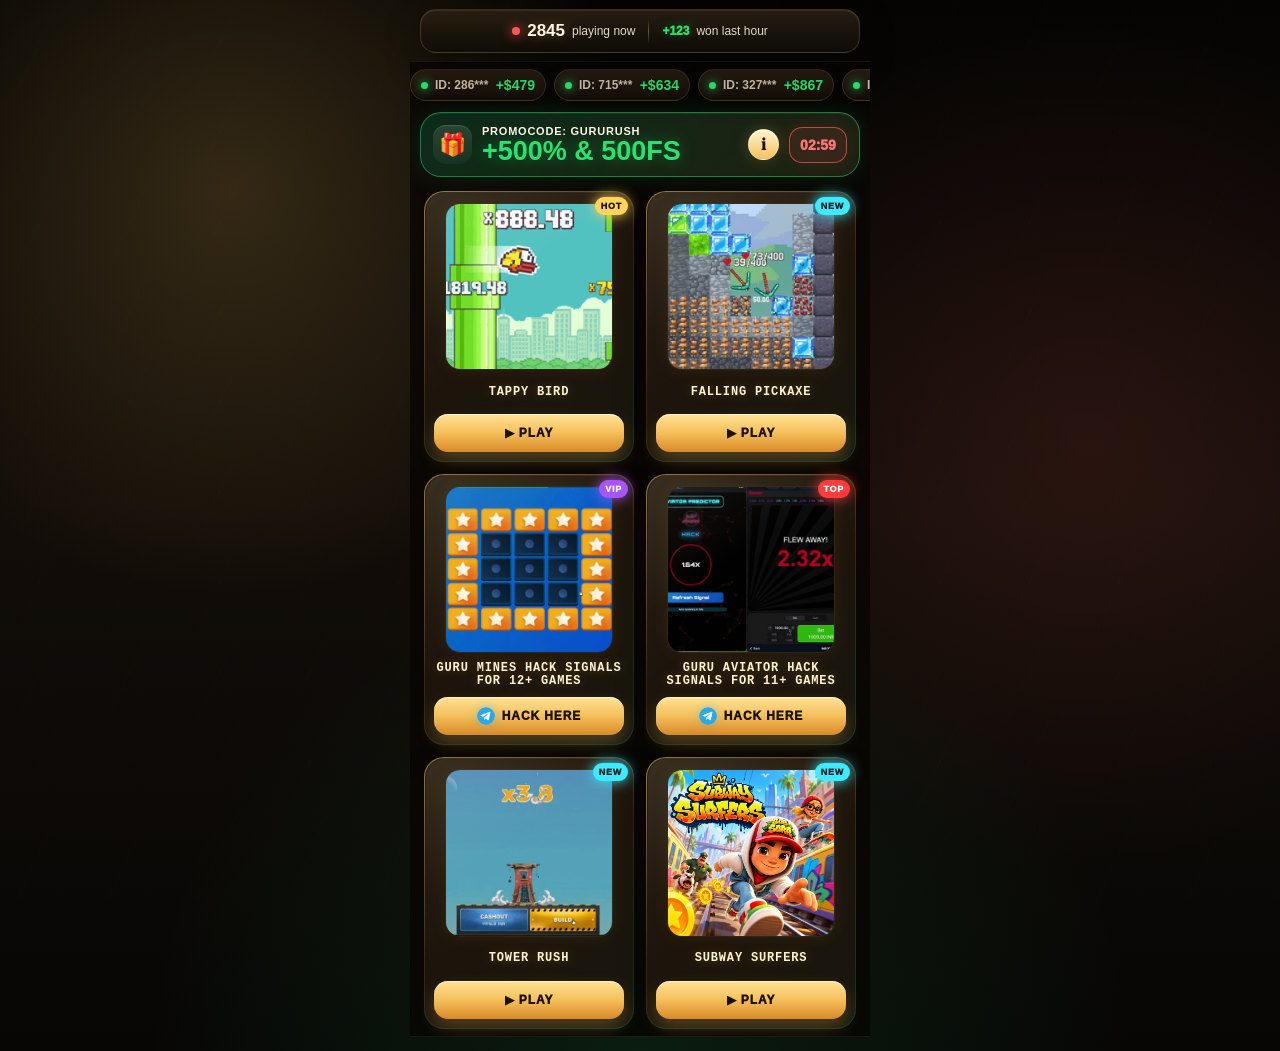
<file: index.html>
<!doctype html>
<html lang="en">
<head>
  <meta charset="UTF-8" />
  <meta name="viewport" content="width=device-width, initial-scale=1.0" />
  <title>GURU GAME</title>
  <link rel="stylesheet" href="styles.css" />
</head>
<body>
  <main class="page">
    <header class="top-online">
      <div class="online-item">
        <span class="online-dot"></span>
        <strong id="playingNow">2845</strong>
        <span>playing now</span>
      </div>
      <span class="divider"></span>
      <div class="online-item">
        <span class="online-green" id="wonLastHour">+123</span>
        <span>won last hour</span>
      </div>
    </header>

    <section class="ticker-wrap" aria-label="Recent wins">
      <div class="ticker" id="ticker"></div>

    <section class="bonus-box">
      <div class="gift">🎁</div>

      <div class="bonus-text">
        <small>PROMOCODE: GURURUSH</small>
        <strong>+500% & 500FS</strong>
      </div>

      <button class="info-btn" type="button" id="bonusInfoBtn" aria-label="Bonus information" onclick="openBonusToast()">i</button>

      <div class="timer" id="timer">03:00</div>
    </section>

    <section class="content">
      

      <div class="games">
        <article class="game-card">
          <div class="game-badge">HOT</div>
          <div class="game-window">
            <img src="assets/game-1.gif" alt="game animation" loading="eager" />
          </div>
          <h2 class="game-name">TAPPY BIRD</h2>
          <a class="play-btn" href="https://lkzh.cc/7859fd" target="_blank" rel="noopener">▶ Play</a>
        </article>

        <article class="game-card">
          <div class="game-badge blue">NEW</div>
          <div class="game-window">
            <img src="assets/game-5.gif" alt="game animation" loading="eager" />
          </div>
          <h2 class="game-name">FALLING PICKAXE</h2>
          <a class="play-btn" href="https://lkzh.cc/7859fd" target="_blank" rel="noopener">▶ Play</a>
        </article>

        <article class="game-card">
          <div class="game-badge purple">VIP</div>
          <div class="game-window">
            <img src="assets/game-3.gif" alt="game animation" loading="eager" />
          </div>
          <h2 class="game-name">GURU MINES HACK
          Signals for 12+ games</h2>
          <a class="play-btn" href="https://t.me/+s3VrOE6k-qU4Yjcy" target="_blank" rel="noopener"><svg class="telegram-icon-color" viewBox="0 0 24 24" aria-hidden="true">
              <circle cx="12" cy="12" r="12" fill="#29A9EA"/>
              <path fill="#ffffff" d="M17.9 7.1 15.8 17c-.2.7-.6.9-1.1.6l-3.1-2.3-1.5 1.5c-.2.2-.3.3-.6.3l.2-3.2 5.8-5.2c.3-.2-.1-.4-.4-.2l-7.2 4.5-3.1-1c-.7-.2-.7-.7.1-1l12.2-4.7c.6-.2 1 .1.8.8z"/>
            </svg><span>HACK HERE</span></a>
        </article>

        <article class="game-card">
          <div class="game-badge red">TOP</div>
          <div class="game-window">
            <img src="assets/game-4.gif" alt="game animation" loading="eager" />
          </div>
          <h2 class="game-name">GURU AVIATOR HACK
          Signals for 11+ games</h2>
          <a class="play-btn" href="https://t.me/+hX-erN8z1k5iZjI6" target="_blank" rel="noopener"><svg class="telegram-icon-color" viewBox="0 0 24 24" aria-hidden="true">
              <circle cx="12" cy="12" r="12" fill="#29A9EA"/>
              <path fill="#ffffff" d="M17.9 7.1 15.8 17c-.2.7-.6.9-1.1.6l-3.1-2.3-1.5 1.5c-.2.2-.3.3-.6.3l.2-3.2 5.8-5.2c.3-.2-.1-.4-.4-.2l-7.2 4.5-3.1-1c-.7-.2-.7-.7.1-1l12.2-4.7c.6-.2 1 .1.8.8z"/>
            </svg><span>HACK HERE</span></a>
        </article>

                <article class="game-card">
          <div class="game-badge blue">NEW</div>
          <div class="game-window">
            <img src="assets/game-2.gif" alt="game animation" loading="eager" />
          </div>
          <h2 class="game-name">TOWER RUSH</h2>
          <a class="play-btn" href="https://lkzh.cc/7859fd" target="_blank" rel="noopener">▶ Play</a>
        </article>

                <article class="game-card">
          <div class="game-badge blue">NEW</div>
          <div class="game-window">
            <img src="assets/game-6.gif" alt="game animation" loading="eager" />
          </div>
          <h2 class="game-name">SUBWAY SURFERS</h2>
          <a class="play-btn" href="https://lkzh.cc/7859fd" target="_blank" rel="noopener">▶ Play</a>
        </article>
      </div>

      
    </section>
  </main>

  <script src="script.js"></script>
</div>
</div>
</div>
</div>
  </div>


  <div class="bonus-toast" id="bonusToast">
    <button class="toast-close" type="button" onclick="closeBonusToast()" aria-label="Close">×</button>
    <div class="toast-icon">🎁</div>
    <div class="toast-content">
      <h2 id="toastTitle">Claim your bonus</h2>
      <p id="toastText">Register now and get a 500% bonus plus 500FS using this promo code.</p>
      <div class="toast-code">
        <span id="toastCodeLabel">Promo code</span>
        <div class="code-row">
          <strong id="promoCode">GURURUSH</strong>
          <button class="copy-btn" onclick="copyPromo()">Copy</button>
        </div>
      </div>
    </div>
  </div>

  <div class="fake-win-toast" id="fakeWinToast">
    <div class="fake-win-flag" id="fakeWinFlag">🇺🇸</div>
    <div class="fake-win-copy">
      <small id="fakeWinId">ID: 482***</small>
      <strong id="fakeWinAmount">BIG WIN +$347</strong>
    </div>
  </div>

  <script>
    (function () {
      const flags = ['🇺🇸','🇬🇧','🇮🇳','🇪🇸','🇫🇷','🇮🇹','🇺🇿','🇹🇯','🇦🇪','🇩🇪','🇧🇷','🇲🇽'];

      let audioUnlocked = false;
      let audioCtx = null;

      function rand(min, max) {
        return Math.floor(Math.random() * (max - min + 1)) + min;
      }

      function unlockAudio() {
        if (audioUnlocked) return;
        audioUnlocked = true;

        try {
          audioCtx = new (window.AudioContext || window.webkitAudioContext)();
          if (audioCtx.state === 'suspended') audioCtx.resume();

          // very quiet unlock click
          const osc = audioCtx.createOscillator();
          const gain = audioCtx.createGain();
          osc.connect(gain);
          gain.connect(audioCtx.destination);
          osc.frequency.value = 660;
          gain.gain.setValueAtTime(0.0001, audioCtx.currentTime);
          gain.gain.exponentialRampToValueAtTime(0.025, audioCtx.currentTime + 0.01);
          gain.gain.exponentialRampToValueAtTime(0.0001, audioCtx.currentTime + 0.12);
          osc.start();
          osc.stop(audioCtx.currentTime + 0.13);
        } catch (e) {
          audioCtx = null;
        }
      }

      function playJackpotSound() {
        if (!audioUnlocked || !audioCtx) return;

        if (audioCtx.state === 'suspended') {
          audioCtx.resume();
        }

        const now = audioCtx.currentTime;
        const gain = audioCtx.createGain();
        gain.connect(audioCtx.destination);

        gain.gain.setValueAtTime(0.0001, now);
        gain.gain.exponentialRampToValueAtTime(0.12, now + 0.03);
        gain.gain.exponentialRampToValueAtTime(0.0001, now + 0.9);

        const notes = [523.25, 659.25, 783.99, 1046.5, 1318.5];

        notes.forEach(function (freq, index) {
          const osc = audioCtx.createOscillator();
          osc.type = 'triangle';
          osc.frequency.setValueAtTime(freq, now + index * 0.09);
          osc.connect(gain);
          osc.start(now + index * 0.09);
          osc.stop(now + index * 0.09 + 0.22);
        });
      }

      function showJackpot() {
        const toast = document.getElementById('fakeWinToast');
        const flag = document.getElementById('fakeWinFlag');
        const id = document.getElementById('fakeWinId');
        const amount = document.getElementById('fakeWinAmount');

        if (!toast || !flag || !id || !amount) return;

        const win = rand(3000, 12000);

        flag.textContent = flags[rand(0, flags.length - 1)];
        id.textContent = 'ID: ' + rand(100, 999) + '***';
        amount.textContent = 'JACKPOT +$' + win.toLocaleString('en-US');

        toast.classList.remove('is-visible');
        void toast.offsetWidth;
        toast.classList.add('jackpot');
        toast.classList.add('is-visible');

        playJackpotSound();

        setTimeout(function () {
          toast.classList.remove('is-visible');
        }, 4500);
      }

      function schedule() {
        setTimeout(function () {
          showJackpot();
          schedule();
        }, rand(20000, 35000));
      }

      document.addEventListener('click', unlockAudio, { once: true });
      document.addEventListener('touchstart', unlockAudio, { once: true });

      window.showJackpotNow = showJackpot;
      window.unlockJackpotSound = unlockAudio;

      if (document.readyState === 'loading') {
        document.addEventListener('DOMContentLoaded', function () {
          setTimeout(showJackpot, 3000);
          schedule();
        });
      } else {
        setTimeout(showJackpot, 3000);
        schedule();
      }
    })();
  </script>

</body>
</html>
</file>
<file: styles.css>
* {
  box-sizing: border-box;
}

:root {
  --bg-main: #070605;
  --bg-soft: #15100b;
  --panel: rgba(26, 19, 12, .88);
  --panel-2: rgba(38, 27, 16, .9);
  --line: rgba(255, 215, 128, .16);
  --gold: #f5c15d;
  --gold-2: #ffdf8a;
  --amber: #ff9f2f;
  --green: #26e36f;
  --red: #ff5757;
  --text-soft: #e6dac4;
}

body {
  margin: 0;
  min-height: 100vh;
  font-family: Inter, Arial, Helvetica, sans-serif;
  color: #fff;
  background:
    radial-gradient(circle at 18% 18%, rgba(245, 193, 93, .18), transparent 30%),
    radial-gradient(circle at 85% 42%, rgba(255, 87, 87, .10), transparent 34%),
    radial-gradient(circle at 50% 100%, rgba(38, 227, 111, .10), transparent 40%),
    linear-gradient(180deg, #050403 0%, #120d08 48%, #070605 100%);
  overflow-x: hidden;
}

body::before {
  content: "";
  position: fixed;
  inset: 0;
  pointer-events: none;
  opacity: .18;
  background:
    linear-gradient(115deg, transparent 0 44%, rgba(255,215,128,.09) 45%, transparent 46% 100%),
    linear-gradient(65deg, transparent 0 46%, rgba(255,215,128,.06) 47%, transparent 48% 100%);
  background-size: 90px 90px;
}

.page {
  width: min(100%, 460px);
  min-height: 100vh;
  margin: 0 auto;
  padding-bottom: 24px;
  position: relative;
}

.top-online {
  margin: 10px 12px 0;
  min-height: 46px;
  display: flex;
  align-items: center;
  justify-content: center;
  gap: 13px;
  border: 1px solid var(--line);
  border-radius: 16px;
  background: linear-gradient(180deg, rgba(42, 31, 19, .92), rgba(16, 12, 8, .92));
  box-shadow: 0 14px 34px rgba(0,0,0,.36), inset 0 1px 0 rgba(255,255,255,.07);
  font-size: 12px;
  color: var(--text-soft);
  backdrop-filter: blur(10px);
}

.online-item {
  display: flex;
  align-items: center;
  gap: 7px;
  white-space: nowrap;
}

.online-item strong {
  font-size: 17px;
  color: #fff7e7;
  text-shadow: 0 0 14px rgba(245,193,93,.35);
}

.online-dot {
  width: 8px;
  height: 8px;
  border-radius: 999px;
  background: var(--red);
  box-shadow: 0 0 12px var(--red);
  animation: pulse 1.15s infinite ease-in-out;
}

.online-green {
  color: var(--green);
  font-weight: 950;
  text-shadow: 0 0 12px rgba(38,227,111,.35);
}

.divider {
  width: 1px;
  height: 25px;
  background: linear-gradient(180deg, transparent, rgba(255,215,128,.36), transparent);
}

.ticker-wrap {
  margin-top: 9px;
  overflow: hidden;
  padding: 7px 0;
  background: rgba(9, 7, 5, .78);
  border-top: 1px solid rgba(255,215,128,.08);
  border-bottom: 1px solid rgba(255,215,128,.08);
}

.ticker {
  display: flex;
  width: max-content;
  gap: 8px;
  animation: tickerMove 22s linear infinite;
}

.ticker-card {
  display: flex;
  align-items: center;
  gap: 7px;
  min-width: 140px;
  padding: 7px 10px;
  border-radius: 999px;
  background: linear-gradient(180deg, #281d11, #120d08);
  color: #cbbda5;
  font-size: 12px;
  font-weight: 850;
  border: 1px solid rgba(245,193,93,.14);
  box-shadow: 0 7px 16px rgba(0,0,0,.28);
}

.ticker-card::before {
  content: "";
  width: 7px;
  height: 7px;
  border-radius: 999px;
  background: var(--green);
  box-shadow: 0 0 10px var(--green);
  flex: 0 0 auto;
}

.ticker-card b {
  color: var(--green);
  font-size: 14px;
  margin-left: auto;
}

.content {
  padding: 24px 18px 0;
}

.title {
  width: fit-content;
  margin: 0 auto 18px;
  padding: 10px 15px;
  border: 1px solid rgba(245,193,93,.18);
  border-radius: 999px;
  text-align: center;
  text-transform: uppercase;
  letter-spacing: .15em;
  font-size: 13px;
  color: #fff4db;
  background: linear-gradient(180deg, rgba(245,193,93,.10), rgba(255,255,255,.025));
  box-shadow: inset 0 1px 0 rgba(255,255,255,.08), 0 10px 22px rgba(0,0,0,.24);
}

.title span {
  color: var(--gold);
  letter-spacing: 0;
  margin-right: 6px;
}

.games {
  display: grid;
  grid-template-columns: repeat(2, minmax(0, 1fr));
  gap: 12px;
}

.game-card {
  position: relative;
  padding: 9px;
  border-radius: 20px;
  background:
    linear-gradient(var(--panel), var(--panel)) padding-box,
    linear-gradient(145deg, rgba(245,193,93,.62), rgba(255,159,47,.20), rgba(38,227,111,.22)) border-box;
  border: 1px solid transparent;
  box-shadow: 0 14px 28px rgba(0,0,0,.34), inset 0 1px 0 rgba(255,255,255,.07);
  text-align: center;
  transition: transform .2s ease, filter .2s ease;
}

.game-card:hover {
  transform: translateY(-3px);
  filter: brightness(1.06);
}

.game-card::after {
  content: "";
  position: absolute;
  inset: 1px;
  border-radius: 19px;
  pointer-events: none;
  background: linear-gradient(145deg, rgba(255,245,220,.08), transparent 35%);
}

.game-badge {
  position: absolute;
  z-index: 2;
  top: 5px;
  right: 5px;
  padding: 4px 6px;
  border-radius: 999px;
  color: #1a1005;
  background: var(--gold);
  font-size: 9px;
  font-weight: 950;
  letter-spacing: .08em;
  box-shadow: 0 7px 14px rgba(0,0,0,.34);
}

.game-badge.blue {
  color: #001a1f;
  background: #3eeaff;
  box-shadow: 0 0 14px #3eeaff;
}

.game-badge.purple {
  color: #ffffff;
  background: #a855f7;
  box-shadow: 0 0 14px #a855f7;
}

.game-badge.red {
  color: #ffffff;
  background: #ff3b3b;
  box-shadow: 0 0 14px #ff3b3b;
}

.game-badge {
  color: #1a1005;
  background: #ffd45d;
  box-shadow: 0 0 14px #ffd45d;
}

/* Square GIF block, but visually smaller than previous version */
.game-window {
  aspect-ratio: 1 / 1;
  width: 92%;
  height: auto;
  position: relative;
  overflow: hidden;
  border-radius: 16px;
  background: #0b0805;
  border: 1px solid rgba(245,193,93,.16);
  margin: 3px auto 10px;
  box-shadow: inset 0 0 0 1px rgba(255,255,255,.035), 0 0 18px rgba(245,193,93,.08);
}

.game-window img {
  width: 100%;
  height: 100%;
  display: block;
  object-fit: cover;
}

.game-name {
  min-height: 30px;
  display: flex;
  align-items: center;
  justify-content: center;
  margin: 0 0 8px;
  font-family: ui-monospace, SFMono-Regular, Menlo, Monaco, Consolas, monospace;
  font-size: 12px;
  line-height: 1.12;
  letter-spacing: .075em;
  color: #fff3d2;
  text-transform: uppercase;
  text-shadow: 0 0 12px rgba(245,193,93,.32);
}

.play-btn {
  position: relative;
  z-index: 1;
  display: flex;
  align-items: center;
  justify-content: center;
  width: 100%;
  min-height: 39px;
  border-radius: 14px;
  text-decoration: none;
  color: #1a1005;
  text-transform: uppercase;
  letter-spacing: .085em;
  font-weight: 1000;
  font-size: 12px;
  background: linear-gradient(180deg, #ffe295 0%, var(--gold) 48%, #d98a27 100%);
  box-shadow: 0 9px 18px rgba(245,193,93,.24), inset 0 1px 0 rgba(255,255,255,.62);
  overflow: hidden;
}

.play-btn::before {
  content: "";
  position: absolute;
  inset: 0;
  transform: translateX(-110%);
  background: linear-gradient(90deg, transparent, rgba(255,255,255,.48), transparent);
  animation: shine 2.6s infinite;
}

.play-btn:active {
  transform: translateY(1px);
}

.bonus-box {
  margin-top: 17px;
  padding: 13px;
  border-radius: 22px;
  border: 1px solid rgba(38,227,111,.48);
  background:
    linear-gradient(135deg, rgba(38,227,111,.15), rgba(245,193,93,.10)),
    rgba(8, 15, 10, .92);
  display: grid;
  grid-template-columns: auto 1fr auto;
  align-items: center;
  gap: 10px;
  box-shadow: 0 0 28px rgba(38,227,111,.12), inset 0 1px 0 rgba(255,255,255,.07);
}

.gift {
  width: 40px;
  height: 40px;
  display: grid;
  place-items: center;
  border-radius: 14px;
  background: linear-gradient(180deg, rgba(255,255,255,.12), rgba(255,255,255,.04));
  font-size: 22px;
  box-shadow: inset 0 1px 0 rgba(255,255,255,.12);
}

.bonus-text small {
  display: block;
  color: #fff8ea;
  font-size: 11px;
  line-height: 1.2;
  font-weight: 900;
  letter-spacing: .075em;
  text-transform: uppercase;
}

.bonus-text strong {
  display: block;
  color: var(--green);
  font-size: 22px;
  line-height: 1;
  text-shadow: 0 0 16px rgba(38,227,111,.38);
}

.timer {
  padding: 9px 10px;
  border-radius: 13px;
  border: 1px solid rgba(255,87,87,.68);
  color: #ff7777;
  background: rgba(255,87,87,.11);
  font-weight: 1000;
  font-size: 14px;
  min-width: 58px;
  text-align: center;
  box-shadow: 0 0 18px rgba(255,87,87,.10);
}

@keyframes tickerMove {
  from { transform: translateX(0); }
  to { transform: translateX(-50%); }
}

@keyframes pulse {
  0%, 100% { opacity: .45; transform: scale(.85); }
  50% { opacity: 1; transform: scale(1.15); }
}

@keyframes shine {
  0% { transform: translateX(-110%); }
  45%, 100% { transform: translateX(110%); }
}

@media (max-width: 380px) {
  .content { padding-left: 12px; padding-right: 12px; }
  .games { gap: 10px; }
  .game-card { padding: 8px; border-radius: 18px; }
  .game-card::after { border-radius: 17px; }
  .game-window { width: 90%; border-radius: 14px; }
  .game-name { font-size: 11px; min-height: 28px; }
  .play-btn { min-height: 37px; font-size: 11px; }
  .bonus-box { padding: 11px; gap: 8px; }
  .gift { width: 36px; height: 36px; font-size: 20px; }
  .bonus-text small { font-size: 9px; }
  .bonus-text strong { font-size: 23px; }
  .timer { min-width: 55px; font-size: 13px; padding: 8px 7px; }
}

/* Telegram buttons, 3-minute bonus popup, and responsive fixes */

html {
  -webkit-text-size-adjust: 100%;
}

body.modal-open {
  overflow: hidden;
}

.bonus-box {
  margin: 14px 12px 0;
  grid-template-columns: auto 1fr auto auto;
}

.info-btn {
  width: 31px;
  height: 31px;
  border: 1px solid rgba(255,255,255,.22);
  border-radius: 999px;
  display: grid;
  place-items: center;
  cursor: pointer;
  color: #1a1005;
  background: linear-gradient(180deg, #fff4cc, #f5c15d);
  font-weight: 1000;
  font-size: 16px;
  font-family: Georgia, serif;
  box-shadow: 0 0 16px rgba(245,193,93,.22), inset 0 1px 0 rgba(255,255,255,.72);
}

.info-btn:active {
  transform: scale(.96);
}

.play-btn {
  gap: 7px;
}

.telegram-icon {
  width: 18px;
  height: 18px;
  fill: currentColor;
  flex: 0 0 auto;
}

.play-btn span {
  position: relative;
  z-index: 1;
}

.modal-overlay {
  position: fixed;
  inset: 0;
  z-index: 999;
  display: none;
  align-items: center;
  justify-content: center;
  padding: 18px;
  background: rgba(0, 0, 0, .72);
  backdrop-filter: blur(8px);
}

.modal-overlay.is-open {
  display: flex;
}

.modal-card {
  width: min(100%, 360px);
  position: relative;
  padding: 26px 20px 20px;
  border-radius: 24px;
  border: 1px solid rgba(245,193,93,.35);
  background:
    radial-gradient(circle at 20% 0%, rgba(245,193,93,.22), transparent 34%),
    linear-gradient(180deg, rgba(37, 26, 15, .98), rgba(9, 7, 5, .98));
  color: #fff8ea;
  text-align: center;
  box-shadow: 0 30px 80px rgba(0,0,0,.55), 0 0 30px rgba(245,193,93,.14);
  animation: modalIn .18s ease-out;
}

.modal-close {
  position: absolute;
  top: 10px;
  right: 10px;
  width: 34px;
  height: 34px;
  border: 1px solid rgba(255,255,255,.14);
  border-radius: 999px;
  background: rgba(255,255,255,.08);
  color: #fff;
  font-size: 24px;
  line-height: 1;
  cursor: pointer;
}

.modal-icon {
  width: 54px;
  height: 54px;
  margin: 0 auto 12px;
  display: grid;
  place-items: center;
  border-radius: 18px;
  background: rgba(245,193,93,.14);
  font-size: 30px;
}

.modal-card h2 {
  margin: 0 0 10px;
  color: #ffdf8a;
  font-size: 23px;
  line-height: 1.1;
}

.modal-card p {
  margin: 0;
  color: #eadfc8;
  font-size: 15px;
  line-height: 1.45;
}

.modal-code {
  margin-top: 16px;
  padding: 12px;
  border-radius: 16px;
  background: rgba(38,227,111,.12);
  border: 1px solid rgba(38,227,111,.34);
}

.modal-code span {
  display: block;
  margin-bottom: 3px;
  color: #d9f6df;
  font-size: 11px;
  font-weight: 900;
  letter-spacing: .12em;
  text-transform: uppercase;
}

.modal-code strong {
  color: #26e36f;
  font-size: 22px;
  letter-spacing: .08em;
}

@keyframes modalIn {
  from { opacity: 0; transform: translateY(12px) scale(.96); }
  to { opacity: 1; transform: translateY(0) scale(1); }
}

@media (min-width: 520px) {
  .page {
    width: min(100%, 500px);
  }

  .content {
    padding-left: 20px;
    padding-right: 20px;
  }

  .games {
    gap: 14px;
  }
}

@media (max-width: 430px) {
  .page {
    width: 100%;
  }

  .top-online {
    margin-left: 10px;
    margin-right: 10px;
    gap: 10px;
    font-size: 11px;
  }

  .online-item strong {
    font-size: 16px;
  }

  .content {
    padding: 18px 12px 0;
  }

  .bonus-box {
    margin-left: 10px;
    margin-right: 10px;
    padding: 11px;
    gap: 8px;
  }

  .bonus-text small {
    font-size: 9px;
    letter-spacing: .055em;
  }

  .bonus-text strong {
    font-size: 23px;
  }

  .timer {
    min-width: 54px;
    padding: 8px 7px;
    font-size: 13px;
  }

  .info-btn {
    width: 28px;
    height: 28px;
    font-size: 14px;
  }
}

@media (max-width: 350px) {
  .top-online {
    flex-wrap: wrap;
    min-height: 62px;
    padding: 8px;
  }

  .divider {
    display: none;
  }

  .games {
    gap: 8px;
  }

  .game-card {
    padding: 7px;
  }

  .game-window {
    width: 88%;
  }

  .game-name {
    font-size: 10px;
  }

  .play-btn {
    min-height: 35px;
    font-size: 10px;
  }

  .telegram-icon {
    width: 15px;
    height: 15px;
  }

  .bonus-box {
    grid-template-columns: auto 1fr auto;
  }

  .info-btn {
    grid-column: 3;
    grid-row: 1;
  }

  .timer {
    grid-column: 3;
    grid-row: 2;
  }
}


/* Fixed button logic: Telegram icon only on bottom Join Now buttons */
.telegram-icon-color {
  width: 18px;
  height: 18px;
  flex: 0 0 auto;
  position: relative;
  z-index: 1;
  border-radius: 50%;
  box-shadow: 0 0 10px rgba(41,169,234,.38);
}

.bonus-box {
  margin: 14px 12px 0;
  display: grid;
  grid-template-columns: auto 1fr auto auto;
  align-items: center;
}

@media (max-width: 350px) {
  .bonus-box {
    grid-template-columns: auto 1fr auto;
  }

  .info-btn {
    grid-column: 3;
    grid-row: 1;
  }

  .timer {
    grid-column: 3;
    grid-row: 2;
  }
}


/* i18n bonus popup */
body.modal-open {
  overflow: hidden;
}

.info-btn {
  width: 31px;
  height: 31px;
  border: 1px solid rgba(255,255,255,.22);
  border-radius: 999px;
  display: grid;
  place-items: center;
  cursor: pointer;
  color: #1a1005;
  background: linear-gradient(180deg, #fff4cc, #f5c15d);
  font-weight: 1000;
  font-size: 16px;
  font-family: Georgia, serif;
  box-shadow: 0 0 16px rgba(245,193,93,.22), inset 0 1px 0 rgba(255,255,255,.72);
}

.modal-overlay {
  position: fixed;
  inset: 0;
  z-index: 9999;
  display: none;
  align-items: center;
  justify-content: center;
  padding: 18px;
  background: rgba(0, 0, 0, .74);
  backdrop-filter: blur(8px);
}

.modal-overlay.is-open {
  display: flex;
}

.modal-card {
  width: min(100%, 370px);
  position: relative;
  padding: 28px 20px 20px;
  border-radius: 24px;
  border: 1px solid rgba(245,193,93,.35);
  background:
    radial-gradient(circle at 20% 0%, rgba(245,193,93,.22), transparent 34%),
    linear-gradient(180deg, rgba(37, 26, 15, .98), rgba(9, 7, 5, .98));
  color: #fff8ea;
  text-align: center;
  box-shadow: 0 30px 80px rgba(0,0,0,.58), 0 0 30px rgba(245,193,93,.14);
  animation: modalIn .18s ease-out;
}

.modal-card[dir="rtl"],
.modal-overlay[dir="rtl"] .modal-card {
  direction: rtl;
}

.modal-close {
  position: absolute;
  top: 10px;
  right: 10px;
  width: 34px;
  height: 34px;
  border: 1px solid rgba(255,255,255,.14);
  border-radius: 999px;
  background: rgba(255,255,255,.08);
  color: #fff;
  font-size: 24px;
  line-height: 1;
  cursor: pointer;
}

.modal-overlay[dir="rtl"] .modal-close {
  right: auto;
  left: 10px;
}

.modal-icon {
  width: 54px;
  height: 54px;
  margin: 0 auto 12px;
  display: grid;
  place-items: center;
  border-radius: 18px;
  background: rgba(245,193,93,.14);
  font-size: 30px;
}

.modal-card h2 {
  margin: 0 0 10px;
  color: #ffdf8a;
  font-size: 23px;
  line-height: 1.1;
}

.modal-card p {
  margin: 0;
  color: #eadfc8;
  font-size: 15px;
  line-height: 1.45;
}

.modal-code {
  margin-top: 16px;
  padding: 12px;
  border-radius: 16px;
  background: rgba(38,227,111,.12);
  border: 1px solid rgba(38,227,111,.34);
}

.modal-code span {
  display: block;
  margin-bottom: 3px;
  color: #d9f6df;
  font-size: 11px;
  font-weight: 900;
  letter-spacing: .12em;
  text-transform: uppercase;
}

.modal-code strong {
  color: #26e36f;
  font-size: 22px;
  letter-spacing: .08em;
}

@keyframes modalIn {
  from { opacity: 0; transform: translateY(12px) scale(.96); }
  to { opacity: 1; transform: translateY(0) scale(1); }
}


/* Notification-style bonus popup */
.bonus-toast {
  position: fixed;
  left: 50%;
  top: 18px;
  z-index: 99999;
  width: min(calc(100% - 24px), 420px);
  transform: translate(-50%, -130%);
  opacity: 0;
  pointer-events: none;
  display: grid;
  grid-template-columns: auto 1fr;
  gap: 12px;
  padding: 16px 44px 16px 14px;
  border-radius: 22px;
  border: 1px solid rgba(245,193,93,.45);
  background:
    radial-gradient(circle at 15% 0%, rgba(245,193,93,.24), transparent 36%),
    linear-gradient(180deg, rgba(37, 26, 15, .98), rgba(9, 7, 5, .98));
  color: #fff8ea;
  box-shadow: 0 24px 70px rgba(0,0,0,.62), 0 0 32px rgba(245,193,93,.16);
  transition: transform .24s ease, opacity .24s ease;
}

.bonus-toast.is-visible {
  transform: translate(-50%, 0);
  opacity: 1;
  pointer-events: auto;
}

.toast-close {
  position: absolute;
  top: 9px;
  right: 9px;
  width: 31px;
  height: 31px;
  border: 1px solid rgba(255,255,255,.16);
  border-radius: 999px;
  background: rgba(255,255,255,.09);
  color: #fff;
  font-size: 23px;
  line-height: 1;
  cursor: pointer;
}

.bonus-toast[dir="rtl"] {
  padding: 16px 14px 16px 44px;
}

.bonus-toast[dir="rtl"] .toast-close {
  right: auto;
  left: 9px;
}

.toast-icon {
  width: 46px;
  height: 46px;
  display: grid;
  place-items: center;
  border-radius: 16px;
  background: rgba(245,193,93,.16);
  font-size: 26px;
}

.toast-content h2 {
  margin: 0 0 6px;
  color: #ffdf8a;
  font-size: 18px;
  line-height: 1.1;
}

.toast-content p {
  margin: 0;
  color: #eadfc8;
  font-size: 13px;
  line-height: 1.35;
}

.toast-code {
  margin-top: 10px;
  padding: 9px 10px;
  border-radius: 14px;
  background: rgba(38,227,111,.12);
  border: 1px solid rgba(38,227,111,.34);
}

.toast-code span {
  display: block;
  margin-bottom: 2px;
  color: #d9f6df;
  font-size: 10px;
  font-weight: 900;
  letter-spacing: .1em;
  text-transform: uppercase;
}

.toast-code strong {
  color: #26e36f;
  font-size: 18px;
  letter-spacing: .08em;
}

@media (max-width: 380px) {
  .bonus-toast {
    top: 10px;
    width: calc(100% - 18px);
    grid-template-columns: 1fr;
    padding: 15px 42px 15px 13px;
  }

  .toast-icon {
    width: 40px;
    height: 40px;
    font-size: 22px;
  }

  .toast-content h2 {
    font-size: 17px;
  }

  .toast-content p {
    font-size: 12px;
  }
}


/* FINAL guaranteed toast fix */
.bonus-toast {
  position: fixed !important;
  left: 50% !important;
  top: 14px !important;
  z-index: 2147483647 !important;
  width: min(calc(100% - 24px), 420px) !important;
  transform: translate(-50%, -130%) !important;
  opacity: 0 !important;
  pointer-events: none !important;
  display: grid !important;
  grid-template-columns: auto 1fr !important;
  gap: 12px !important;
  padding: 16px 44px 16px 14px !important;
  border-radius: 22px !important;
  border: 1px solid rgba(245,193,93,.45) !important;
  background:
    radial-gradient(circle at 15% 0%, rgba(245,193,93,.24), transparent 36%),
    linear-gradient(180deg, rgba(37, 26, 15, .98), rgba(9, 7, 5, .98)) !important;
  color: #fff8ea !important;
  box-shadow: 0 24px 70px rgba(0,0,0,.62), 0 0 32px rgba(245,193,93,.16) !important;
  transition: transform .24s ease, opacity .24s ease !important;
}

.bonus-toast.is-visible {
  transform: translate(-50%, 0) !important;
  opacity: 1 !important;
  pointer-events: auto !important;
}

.toast-close {
  position: absolute !important;
  top: 9px !important;
  right: 9px !important;
  width: 31px !important;
  height: 31px !important;
  border: 1px solid rgba(255,255,255,.16) !important;
  border-radius: 999px !important;
  background: rgba(255,255,255,.09) !important;
  color: #fff !important;
  font-size: 23px !important;
  line-height: 1 !important;
  cursor: pointer !important;
}

.bonus-toast[dir="rtl"] {
  padding: 16px 14px 16px 44px !important;
}

.bonus-toast[dir="rtl"] .toast-close {
  right: auto !important;
  left: 9px !important;
}

.toast-icon {
  width: 46px !important;
  height: 46px !important;
  display: grid !important;
  place-items: center !important;
  border-radius: 16px !important;
  background: rgba(245,193,93,.16) !important;
  font-size: 26px !important;
}

.toast-content h2 {
  margin: 0 0 6px !important;
  color: #ffdf8a !important;
  font-size: 18px !important;
  line-height: 1.1 !important;
}

.toast-content p {
  margin: 0 !important;
  color: #eadfc8 !important;
  font-size: 13px !important;
  line-height: 1.35 !important;
}

.toast-code {
  margin-top: 10px !important;
  padding: 9px 10px !important;
  border-radius: 14px !important;
  background: rgba(38,227,111,.12) !important;
  border: 1px solid rgba(38,227,111,.34) !important;
}

.toast-code span {
  display: block !important;
  margin-bottom: 2px !important;
  color: #d9f6df !important;
  font-size: 10px !important;
  font-weight: 900 !important;
  letter-spacing: .1em !important;
  text-transform: uppercase !important;
}

.toast-code strong {
  color: #26e36f !important;
  font-size: 18px !important;
  letter-spacing: .08em !important;
}

.info-btn {
  cursor: pointer !important;
  touch-action: manipulation !important;
  z-index: 10 !important;
  position: relative !important;
}

@media (max-width: 380px) {
  .bonus-toast {
    top: 10px !important;
    width: calc(100% - 18px) !important;
    grid-template-columns: 1fr !important;
    padding: 15px 42px 15px 13px !important;
  }
}

.code-row {
  display: flex;
  align-items: center;
  justify-content: space-between;
  gap: 10px;
}

.copy-btn {
  padding: 6px 10px;
  border-radius: 10px;
  border: none;
  background: linear-gradient(180deg, #26e36f, #13b95a);
  color: #001a0a;
  font-weight: 800;
  font-size: 12px;
  cursor: pointer;
  box-shadow: 0 0 10px rgba(38,227,111,.4);
}

.copy-btn:active {
  transform: scale(0.95);
}


/* BALANCED RESPONSIVE OPTIMIZATION
   Not too small: keeps bonus visible and layout clean across devices.
*/

html {
  -webkit-text-size-adjust: 100%;
}

body {
  overflow-x: hidden;
}

.page {
  width: min(100%, 460px) !important;
  min-height: 100svh !important;
  margin: 0 auto !important;
  padding-bottom: 14px !important;
}

.top-online {
  margin: 9px 10px 0 !important;
  min-height: 44px !important;
  height: 44px !important;
  border-radius: 16px !important;
  gap: 13px !important;
  font-size: 12px !important;
}

.online-item strong {
  font-size: 17px !important;
}

.online-dot {
  width: 8px !important;
  height: 8px !important;
}

.divider {
  height: 25px !important;
}

.ticker-wrap {
  margin-top: 8px !important;
  padding: 7px 0 !important;
}

.ticker {
  gap: 8px !important;
  animation-duration: 22s !important;
}

.ticker-card {
  min-width: 136px !important;
  padding: 7px 10px !important;
  font-size: 12px !important;
}

.ticker-card b {
  font-size: 14px !important;
}

.bonus-box {
  margin: 11px 10px 0 !important;
  padding: 12px !important;
  border-radius: 21px !important;
  display: grid !important;
  grid-template-columns: auto 1fr auto auto !important;
  align-items: center !important;
  gap: 10px !important;
}

.gift {
  width: 39px !important;
  height: 39px !important;
  border-radius: 13px !important;
  font-size: 22px !important;
}

.bonus-text small {
  font-size: 11px !important;
  line-height: 1.15 !important;
  letter-spacing: .07em !important;
}

.bonus-text strong {
  font-size: 27px !important;
  line-height: .98 !important;
}

.info-btn {
  width: 31px !important;
  height: 31px !important;
  min-width: 31px !important;
  border: 1px solid rgba(255,255,255,.22) !important;
  border-radius: 999px !important;
  display: grid !important;
  place-items: center !important;
  cursor: pointer !important;
  color: #1a1005 !important;
  background: linear-gradient(180deg, #fff4cc, #f5c15d) !important;
  font-weight: 1000 !important;
  font-size: 16px !important;
  font-family: Georgia, serif !important;
  position: relative !important;
  z-index: 10 !important;
}

.timer {
  min-width: 58px !important;
  padding: 9px 9px !important;
  border-radius: 13px !important;
  font-size: 14px !important;
}

.content {
  padding: 14px 14px 0 !important;
}

.games {
  display: grid !important;
  grid-template-columns: repeat(2, minmax(0, 1fr)) !important;
  gap: 12px !important;
}

.game-card {
  padding: 9px !important;
  border-radius: 20px !important;
}

.game-card::after {
  border-radius: 19px !important;
}

.game-badge {
  top: 5px !important;
  right: 5px !important;
  padding: 4px 6px !important;
  font-size: 9px !important;
}

.game-window {
  width: 88% !important;
  aspect-ratio: 1 / 1 !important;
  height: auto !important;
  border-radius: 15px !important;
  margin: 2px auto 8px !important;
}

.game-name {
  min-height: 28px !important;
  margin: 0 0 8px !important;
  font-size: 12px !important;
  line-height: 1.12 !important;
  letter-spacing: .07em !important;
}

.play-btn {
  min-height: 38px !important;
  border-radius: 14px !important;
  font-size: 12px !important;
  letter-spacing: .075em !important;
  gap: 7px !important;
}

.telegram-icon-color,
.telegram-icon {
  width: 18px !important;
  height: 18px !important;
  flex: 0 0 auto !important;
  position: relative !important;
  z-index: 1 !important;
}

/* Toast notification */
.bonus-toast {
  position: fixed !important;
  left: 50% !important;
  top: 14px !important;
  z-index: 2147483647 !important;
  width: min(calc(100% - 22px), 420px) !important;
  transform: translate(-50%, -130%) !important;
  opacity: 0 !important;
  pointer-events: none !important;
  display: grid !important;
  grid-template-columns: auto 1fr !important;
  gap: 12px !important;
  padding: 16px 44px 16px 14px !important;
  border-radius: 22px !important;
  border: 1px solid rgba(245,193,93,.45) !important;
  background:
    radial-gradient(circle at 15% 0%, rgba(245,193,93,.24), transparent 36%),
    linear-gradient(180deg, rgba(37, 26, 15, .98), rgba(9, 7, 5, .98)) !important;
  color: #fff8ea !important;
  box-shadow: 0 24px 70px rgba(0,0,0,.62), 0 0 32px rgba(245,193,93,.16) !important;
  transition: transform .24s ease, opacity .24s ease !important;
}

.bonus-toast.is-visible {
  transform: translate(-50%, 0) !important;
  opacity: 1 !important;
  pointer-events: auto !important;
}

.toast-close {
  position: absolute !important;
  top: 9px !important;
  right: 9px !important;
  width: 31px !important;
  height: 31px !important;
  border: 1px solid rgba(255,255,255,.16) !important;
  border-radius: 999px !important;
  background: rgba(255,255,255,.09) !important;
  color: #fff !important;
  font-size: 23px !important;
  line-height: 1 !important;
  cursor: pointer !important;
}

.bonus-toast[dir="rtl"] {
  padding: 16px 14px 16px 44px !important;
}

.bonus-toast[dir="rtl"] .toast-close {
  right: auto !important;
  left: 9px !important;
}

.toast-icon {
  width: 46px !important;
  height: 46px !important;
  display: grid !important;
  place-items: center !important;
  border-radius: 16px !important;
  background: rgba(245,193,93,.16) !important;
  font-size: 26px !important;
}

.toast-content h2 {
  margin: 0 0 6px !important;
  color: #ffdf8a !important;
  font-size: 18px !important;
  line-height: 1.1 !important;
}

.toast-content p {
  margin: 0 !important;
  color: #eadfc8 !important;
  font-size: 13px !important;
  line-height: 1.35 !important;
}

.toast-code {
  margin-top: 10px !important;
  padding: 9px 10px !important;
  border-radius: 14px !important;
  background: rgba(38,227,111,.12) !important;
  border: 1px solid rgba(38,227,111,.34) !important;
}

.toast-code span {
  display: block !important;
  margin-bottom: 4px !important;
  color: #d9f6df !important;
  font-size: 10px !important;
  font-weight: 900 !important;
  letter-spacing: .1em !important;
  text-transform: uppercase !important;
}

.code-row {
  display: flex !important;
  align-items: center !important;
  justify-content: space-between !important;
  gap: 10px !important;
}

.toast-code strong,
#promoCode {
  color: #26e36f !important;
  font-size: 18px !important;
  letter-spacing: .08em !important;
}

.copy-btn {
  padding: 6px 10px !important;
  border-radius: 10px !important;
  border: none !important;
  background: linear-gradient(180deg, #26e36f, #13b95a) !important;
  color: #001a0a !important;
  font-weight: 900 !important;
  font-size: 12px !important;
  cursor: pointer !important;
}

/* Slight compression only for short screens */
@media (max-height: 700px) {
  .top-online {
    margin-top: 7px !important;
    height: 40px !important;
    min-height: 40px !important;
  }

  .ticker-wrap {
    margin-top: 6px !important;
    padding: 6px 0 !important;
  }

  .bonus-box {
    margin-top: 8px !important;
    padding: 10px !important;
  }

  .gift {
    width: 36px !important;
    height: 36px !important;
    font-size: 20px !important;
  }

  .bonus-text strong {
    font-size: 24px !important;
  }

  .content {
    padding-top: 11px !important;
  }

  .games {
    gap: 10px !important;
  }

  .game-window {
    width: 82% !important;
    margin-bottom: 7px !important;
  }

  .game-name {
    min-height: 25px !important;
    font-size: 11px !important;
    margin-bottom: 6px !important;
  }

  .play-btn {
    min-height: 35px !important;
    font-size: 11px !important;
  }
}

/* Small narrow phones */
@media (max-width: 360px) {
  .top-online {
    margin-left: 7px !important;
    margin-right: 7px !important;
    gap: 8px !important;
    font-size: 10px !important;
  }

  .online-item strong {
    font-size: 15px !important;
  }

  .bonus-box {
    margin-left: 7px !important;
    margin-right: 7px !important;
    padding: 9px !important;
    gap: 7px !important;
  }

  .bonus-text small {
    font-size: 9px !important;
  }

  .bonus-text strong {
    font-size: 22px !important;
  }

  .timer {
    min-width: 52px !important;
    font-size: 13px !important;
    padding: 8px 6px !important;
  }

  .info-btn {
    width: 28px !important;
    height: 28px !important;
    min-width: 28px !important;
  }

  .content {
    padding-left: 9px !important;
    padding-right: 9px !important;
  }

  .games {
    gap: 9px !important;
  }

  .game-card {
    padding: 7px !important;
  }

  .game-window {
    width: 80% !important;
  }

  .game-name {
    font-size: 10px !important;
  }

  .play-btn {
    min-height: 33px !important;
    font-size: 10px !important;
  }
}


/* FORCE BONUS BLOCK VISIBLE - FINAL FIX */
.bonus-box {
  margin: 11px 10px 0 !important;
  padding: 12px !important;
  border-radius: 21px !important;
  border: 1px solid rgba(38,227,111,.48) !important;
  background:
    linear-gradient(135deg, rgba(38,227,111,.15), rgba(245,193,93,.10)),
    rgba(8, 15, 10, .92) !important;
  display: grid !important;
  grid-template-columns: auto 1fr auto auto !important;
  align-items: center !important;
  gap: 10px !important;
  box-shadow: 0 0 28px rgba(38,227,111,.12), inset 0 1px 0 rgba(255,255,255,.07) !important;
  visibility: visible !important;
  opacity: 1 !important;
}

.gift {
  width: 39px !important;
  height: 39px !important;
  display: grid !important;
  place-items: center !important;
  border-radius: 13px !important;
  background: linear-gradient(180deg, rgba(255,255,255,.12), rgba(255,255,255,.04)) !important;
  font-size: 22px !important;
}

.bonus-text small {
  display: block !important;
  color: #fff8ea !important;
  font-size: 11px !important;
  line-height: 1.15 !important;
  font-weight: 900 !important;
  letter-spacing: .07em !important;
  text-transform: uppercase !important;
}

.bonus-text strong {
  display: block !important;
  color: #26e36f !important;
  font-size: 27px !important;
  line-height: .98 !important;
  text-shadow: 0 0 16px rgba(38,227,111,.38) !important;
}

.info-btn {
  width: 31px !important;
  height: 31px !important;
  min-width: 31px !important;
  border: 1px solid rgba(255,255,255,.22) !important;
  border-radius: 999px !important;
  display: grid !important;
  place-items: center !important;
  cursor: pointer !important;
  color: #1a1005 !important;
  background: linear-gradient(180deg, #fff4cc, #f5c15d) !important;
  font-weight: 1000 !important;
  font-size: 16px !important;
  font-family: Georgia, serif !important;
  position: relative !important;
  z-index: 10 !important;
}

.timer {
  min-width: 58px !important;
  padding: 9px 9px !important;
  border-radius: 13px !important;
  border: 1px solid rgba(255,87,87,.68) !important;
  color: #ff7777 !important;
  background: rgba(255,87,87,.11) !important;
  font-weight: 1000 !important;
  font-size: 14px !important;
  text-align: center !important;
}

@media (max-width: 360px) {
  .bonus-box {
    margin-left: 7px !important;
    margin-right: 7px !important;
    padding: 9px !important;
    gap: 7px !important;
  }

  .bonus-text small {
    font-size: 9px !important;
  }

  .bonus-text strong {
    font-size: 22px !important;
  }

  .timer {
    min-width: 52px !important;
    font-size: 13px !important;
    padding: 8px 6px !important;
  }

  .info-btn {
    width: 28px !important;
    height: 28px !important;
    min-width: 28px !important;
  }
}


/* Final conversion triggers */
.timer-danger {
  animation: timerBlink .65s infinite alternate !important;
  color: #ffffff !important;
  background: rgba(255, 55, 55, .38) !important;
  border-color: rgba(255, 90, 90, .95) !important;
  box-shadow: 0 0 18px rgba(255, 55, 55, .38) !important;
}

@keyframes timerBlink {
  from {
    transform: scale(1);
    filter: brightness(1);
  }
  to {
    transform: scale(1.06);
    filter: brightness(1.35);
  }
}

.play-btn {
  animation: buttonBreath 2.15s infinite ease-in-out !important;
}

.play-btn::after {
  content: "";
  position: absolute;
  inset: 0;
  transform: translateX(-120%);
  background: linear-gradient(90deg, transparent, rgba(255,255,255,.46), transparent);
  animation: buttonShine 2.8s infinite;
  pointer-events: none;
}

@keyframes buttonBreath {
  0%, 100% {
    transform: scale(1);
    box-shadow: 0 9px 18px rgba(245,193,93,.24), inset 0 1px 0 rgba(255,255,255,.62);
  }
  50% {
    transform: scale(1.025);
    box-shadow: 0 12px 24px rgba(245,193,93,.34), inset 0 1px 0 rgba(255,255,255,.72);
  }
}

@keyframes buttonShine {
  0% { transform: translateX(-120%); }
  45%, 100% { transform: translateX(120%); }
}

.fake-win-toast {
  position: fixed;
  left: 50%;
  bottom: 18px;
  z-index: 2147483646;
  width: min(calc(100% - 24px), 330px);
  display: flex;
  align-items: center;
  gap: 10px;
  padding: 11px 13px;
  border-radius: 18px;
  border: 1px solid rgba(38,227,111,.38);
  background:
    linear-gradient(135deg, rgba(38,227,111,.16), rgba(245,193,93,.10)),
    rgba(10, 14, 10, .94);
  color: #fff;
  box-shadow: 0 18px 46px rgba(0,0,0,.42), 0 0 24px rgba(38,227,111,.13);
  transform: translate(-50%, 150%);
  opacity: 0;
  pointer-events: none;
  transition: transform .26s ease, opacity .26s ease;
}

.fake-win-toast.is-visible {
  transform: translate(-50%, 0);
  opacity: 1;
}

.fake-win-dot {
  width: 11px;
  height: 11px;
  border-radius: 999px;
  background: #26e36f;
  box-shadow: 0 0 12px #26e36f;
  flex: 0 0 auto;
}

.fake-win-toast small {
  display: block;
  color: #d8decf;
  font-size: 11px;
  font-weight: 800;
  letter-spacing: .04em;
}

.fake-win-toast strong {
  display: block;
  color: #26e36f;
  font-size: 17px;
  line-height: 1.1;
  text-shadow: 0 0 12px rgba(38,227,111,.35);
}

@media (max-width: 380px) {
  .fake-win-toast {
    bottom: 10px;
    width: calc(100% - 18px);
    padding: 10px 12px;
  }

  .fake-win-toast strong {
    font-size: 15px;
  }
}


/* Reliable BIG WIN / JACKPOT notification */
.fake-win-toast {
  position: fixed !important;
  left: 50% !important;
  bottom: 16px !important;
  z-index: 2147483646 !important;
  width: min(calc(100% - 24px), 350px) !important;
  display: flex !important;
  align-items: center !important;
  gap: 11px !important;
  padding: 12px 14px !important;
  border-radius: 19px !important;
  border: 1px solid rgba(38,227,111,.45) !important;
  background:
    linear-gradient(135deg, rgba(38,227,111,.18), rgba(245,193,93,.12)),
    rgba(8, 13, 10, .96) !important;
  color: #fff !important;
  box-shadow: 0 20px 52px rgba(0,0,0,.48), 0 0 26px rgba(38,227,111,.16) !important;
  transform: translate(-50%, 150%) !important;
  opacity: 0 !important;
  pointer-events: none !important;
  transition: transform .28s ease, opacity .28s ease !important;
}

.fake-win-toast.is-visible {
  transform: translate(-50%, 0) !important;
  opacity: 1 !important;
}

.fake-win-toast.big-win {
  border-color: rgba(245,193,93,.72) !important;
  box-shadow: 0 20px 52px rgba(0,0,0,.48), 0 0 30px rgba(245,193,93,.22) !important;
}

.fake-win-toast.jackpot {
  border-color: rgba(255,75,90,.8) !important;
  background:
    linear-gradient(135deg, rgba(255,75,90,.22), rgba(245,193,93,.18)),
    rgba(13, 8, 8, .97) !important;
  box-shadow: 0 20px 52px rgba(0,0,0,.52), 0 0 34px rgba(255,75,90,.25) !important;
  animation: jackpotPulse .62s infinite alternate !important;
}

.fake-win-flag {
  width: 42px !important;
  height: 42px !important;
  min-width: 42px !important;
  display: grid !important;
  place-items: center !important;
  border-radius: 14px !important;
  background: rgba(255,255,255,.10) !important;
  font-size: 24px !important;
  box-shadow: inset 0 1px 0 rgba(255,255,255,.12) !important;
}

.fake-win-copy small {
  display: block !important;
  color: #d8decf !important;
  font-size: 11px !important;
  font-weight: 850 !important;
  letter-spacing: .05em !important;
}

.fake-win-copy strong {
  display: block !important;
  color: #26e36f !important;
  font-size: 17px !important;
  line-height: 1.12 !important;
  text-shadow: 0 0 12px rgba(38,227,111,.35) !important;
}

.fake-win-toast.big-win .fake-win-copy strong {
  color: #ffdf8a !important;
  text-shadow: 0 0 14px rgba(245,193,93,.42) !important;
}

.fake-win-toast.jackpot .fake-win-copy strong {
  color: #ff6262 !important;
  text-shadow: 0 0 16px rgba(255,75,90,.48) !important;
}

@keyframes jackpotPulse {
  from { filter: brightness(1); }
  to { filter: brightness(1.28); }
}

@media (max-width: 380px) {
  .fake-win-toast {
    bottom: 10px !important;
    width: calc(100% - 18px) !important;
    padding: 10px 12px !important;
  }

  .fake-win-flag {
    width: 38px !important;
    height: 38px !important;
    min-width: 38px !important;
    font-size: 22px !important;
  }

  .fake-win-copy strong {
    font-size: 15px !important;
  }
}


/* HARD FIX: fake win must be visible */
.fake-win-toast {
  position: fixed !important;
  left: 50% !important;
  bottom: 18px !important;
  z-index: 2147483647 !important;
  width: min(calc(100% - 22px), 350px) !important;
  display: flex !important;
  align-items: center !important;
  gap: 11px !important;
  padding: 12px 14px !important;
  border-radius: 19px !important;
  border: 1px solid rgba(38,227,111,.55) !important;
  background:
    linear-gradient(135deg, rgba(38,227,111,.20), rgba(245,193,93,.12)),
    rgba(8, 13, 10, .97) !important;
  color: #fff !important;
  box-shadow: 0 20px 52px rgba(0,0,0,.50), 0 0 28px rgba(38,227,111,.18) !important;
  transform: translate(-50%, 145%) !important;
  opacity: 0 !important;
  pointer-events: none !important;
  transition: transform .28s ease, opacity .28s ease !important;
}

.fake-win-toast.is-visible {
  transform: translate(-50%, 0) !important;
  opacity: 1 !important;
}

.fake-win-toast.big-win {
  border-color: rgba(245,193,93,.78) !important;
  box-shadow: 0 20px 52px rgba(0,0,0,.50), 0 0 34px rgba(245,193,93,.26) !important;
}

.fake-win-toast.jackpot {
  border-color: rgba(255,75,90,.9) !important;
  background:
    linear-gradient(135deg, rgba(255,75,90,.24), rgba(245,193,93,.20)),
    rgba(13, 8, 8, .98) !important;
  box-shadow: 0 20px 52px rgba(0,0,0,.54), 0 0 38px rgba(255,75,90,.30) !important;
  animation: jackpotPulse .62s infinite alternate !important;
}

.fake-win-flag {
  width: 42px !important;
  height: 42px !important;
  min-width: 42px !important;
  display: grid !important;
  place-items: center !important;
  border-radius: 14px !important;
  background: rgba(255,255,255,.11) !important;
  font-size: 24px !important;
}

.fake-win-copy small {
  display: block !important;
  color: #d8decf !important;
  font-size: 11px !important;
  font-weight: 850 !important;
  letter-spacing: .05em !important;
}

.fake-win-copy strong {
  display: block !important;
  color: #26e36f !important;
  font-size: 17px !important;
  line-height: 1.12 !important;
  text-shadow: 0 0 12px rgba(38,227,111,.35) !important;
}

.fake-win-toast.big-win .fake-win-copy strong {
  color: #ffdf8a !important;
  text-shadow: 0 0 14px rgba(245,193,93,.42) !important;
}

.fake-win-toast.jackpot .fake-win-copy strong {
  color: #ff6262 !important;
  text-shadow: 0 0 16px rgba(255,75,90,.48) !important;
}

@keyframes jackpotPulse {
  from { filter: brightness(1); }
  to { filter: brightness(1.28); }
}

/* FIX VIDEO SIZE */
.game-window {
  overflow: hidden;
}

.game-window video {
  width: 100%;
  height: 100%;
  object-fit: cover;
  border-radius: inherit;
  display: block;
}
/* уменьшить +500% на телефонах */
@media (max-width: 480px) {
  .bonus-text strong {
    font-size: 21px;
    white-space: nowrap;
  }
}
</file>
